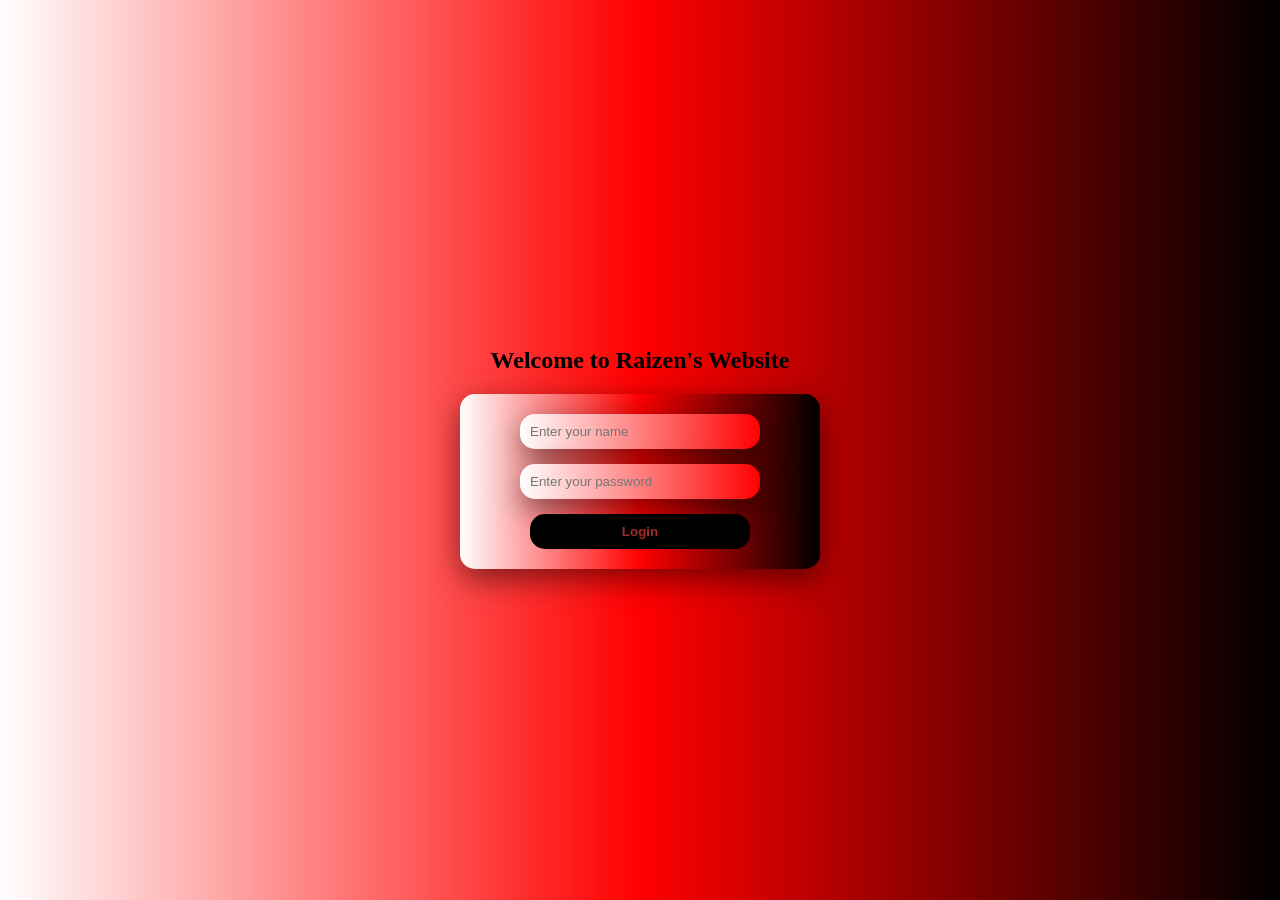
<file: index.html>
<!DOCTYPE html>
<html lang="en">
<head>
    <meta charset="UTF-8">
  <link rel=stylesheet href=m1.css>
    <title>rayzen</title>
</head>
<body>
<div class="main">
    <h1 class="welcome-text">Welcome to Raizen's Website</h1>

    <div class="login">
      <input type="text" id="username" placeholder="Enter your name"><br>
      <input type="password" id="password" placeholder="Enter your password"><br>
      <button onclick="login()">Login</button>
    </div>
  </div>

<script src="ath.js"></script>
</body>
</html>
</file>
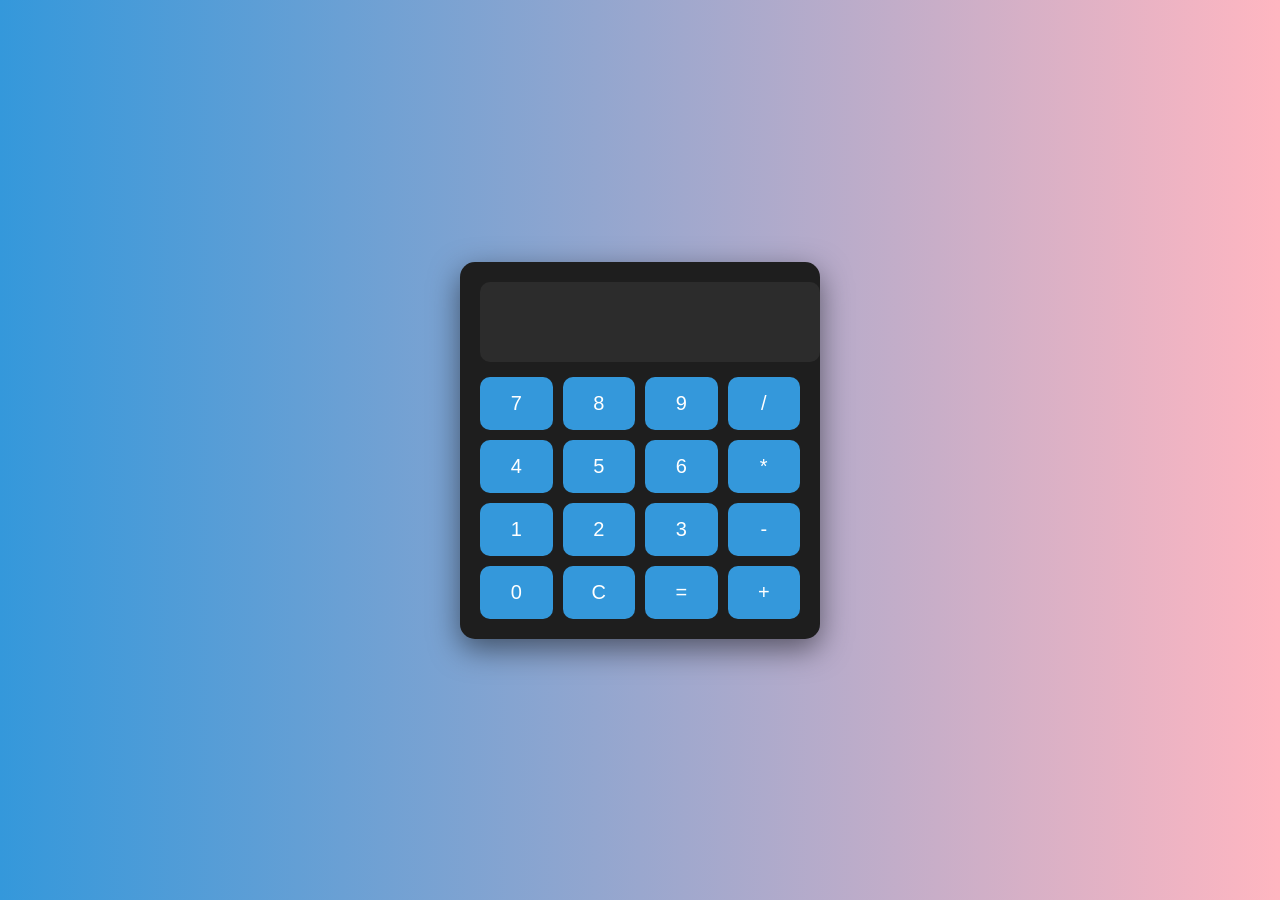
<file: dashboard.html>
<!DOCTYPE html>
<html lang="en">
<head>
    <link rel="stylesheet" href="m.css">


    <meta charset="UTF-8">
    <title>Calculator</title>
</head><div class="calculator">
  <input id="display" type="text" readonly>
  <div class="buttons">
    <button class="clbtn">7</button>
    <button class="clbtn">8</button>
    <button class="clbtn">9</button>
    <button class="clbtn">/</button>

    <button class="clbtn">4</button>
    <button class="clbtn">5</button>
    <button class="clbtn">6</button>
    <button class="clbtn">*</button>

    <button class="clbtn">1</button>
    <button class="clbtn">2</button>
    <button class="clbtn">3</button>
    <button class="clbtn">-</button>

    <button class="clbtn">0</button>
    <button class="clbtn">C</button>
    <button class="clbtn">=</button>
    <button class="clbtn">+</button>
  </div>
</div>
<script src="y.js"></script>
</body>
</html>
</file>
<file: m.css>
body {
  margin: 0;
  padding: 0;
  background: linear-gradient(to left, lightpink , #3498db);
  display: flex;
  justify-content: center;
  align-items: center;
  height: 100vh;
  font-family: 'Segoe UI', sans-serif;
}

.calculator {
  background-color: #1e1e1e;
  padding: 20px;
  border-radius: 15px;
  box-shadow: 0 10px 30px rgba(0, 0, 0, 0.5);
  width: 320px;
}

#display {
  width: 100%;
  height: 60px;
  font-size: 24px;
  margin-bottom: 15px;
  padding: 10px;
  border: none;
  border-radius: 10px;
  background-color: #2c2c2c;
  color: white;
  text-align: right;
}

.buttons {
  display: grid;
  grid-template-columns: repeat(4, 1fr);
  gap: 10px;
}

.clbtn {
  font-size: 20px;
  padding: 15px;
  border: none;
  border-radius: 10px;
  background-color: #3498db;
  color: white;
  cursor: pointer;
  transition: background-color 0.3s ease, transform 0.2s;
}

.clbtn:hover {
  background-color: #2980b9;
  transform: scale(1.05);
}

.clbtn:active {
  transform: scale(0.95);
}
</file>
